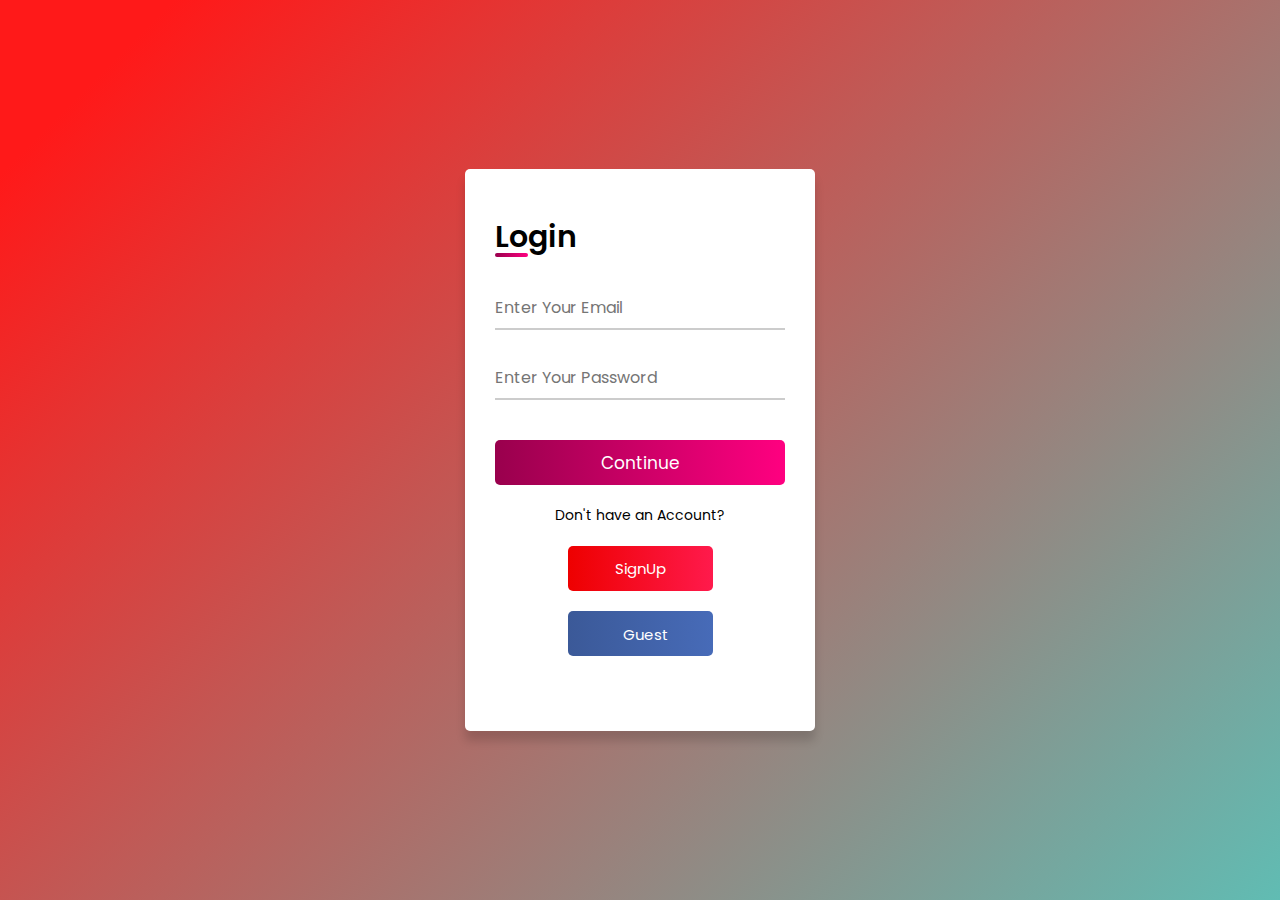
<file: responsive-website-delivery-main/index.html>
<!DOCTYPE html>

<html lang="en" dir="ltr">
  <head>
    <meta charset="UTF-8">

    <link rel="stylesheet" href="styles1.css">
    <link rel="stylesheet" href="https://cdnjs.cloudflare.com/ajax/libs/font-awesome/5.15.2/css/all.min.css"/>
     <meta name="viewport" content="width=device-width, initial-scale=1.0">
     <script src="https://apis.google.com/js/platform.js" async defer></script>
     <meta name="google-signin-client_id" content="143896939394-d3s7at1haov07a979j1hu1krbgm3s4hv.apps.googleusercontent.com">
  </head>
  <body>
    
    <div class="container">
      <form action="#">
        <div class="title">Login</div>
        <div class="input-box underline">
          <input type="text" placeholder="Enter Your Email" required>
          <div class="underline"></div>
        </div>
        <div class="input-box">
          <input type="password" placeholder="Enter Your Password" required>
          <div class="underline"></div>
        </div>
        <div class="input-box button">
          <input type="submit" name="" value="Continue">
        </div>
      </form>
        <div class="option">Don't have an Account?</div>
        <center>
        <div class="twitter">
          <a href="signup.html">SignUp</a>
        </div></center>
        <center>
        <div class="facebook">
          <a href="index_main.html"><i></i>Guest</a>
        </div>
        </center>
    </div>
    
  </body>
</html>
</file>
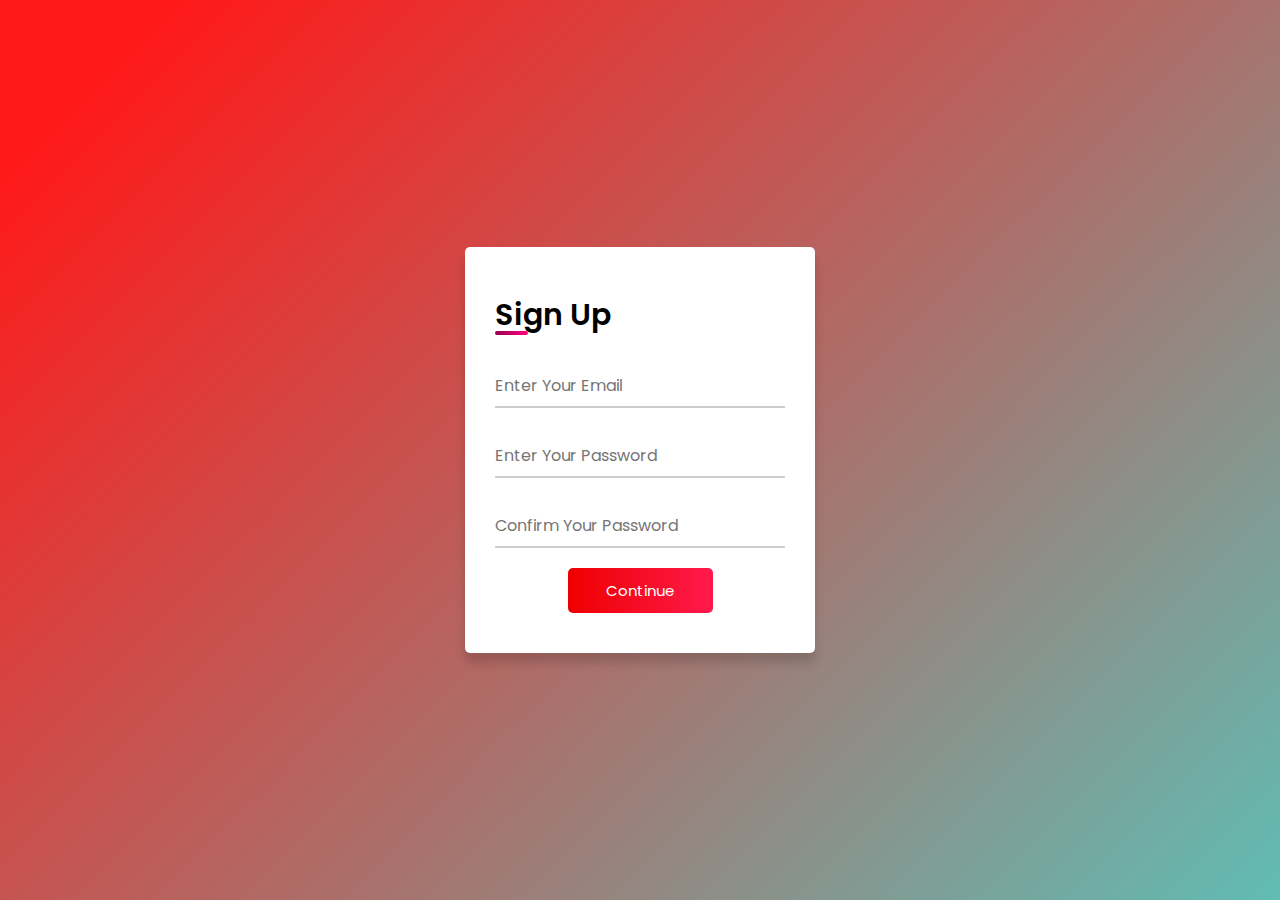
<file: responsive-website-delivery-main/signup.html>
<!DOCTYPE html>

<html lang="en" dir="ltr">
  <head>
    <meta charset="UTF-8">

    <link rel="stylesheet" href="styles1.css">
    <link rel="stylesheet" href="https://cdnjs.cloudflare.com/ajax/libs/font-awesome/5.15.2/css/all.min.css"/>
     <meta name="viewport" content="width=device-width, initial-scale=1.0">
     <script src="https://apis.google.com/js/platform.js" async defer></script>
     <meta name="google-signin-client_id" content="143896939394-d3s7at1haov07a979j1hu1krbgm3s4hv.apps.googleusercontent.com">
  </head>
  <body>
    
    <div class="container">
      <form action="#">
        <div class="title">Sign Up</div>
        <div class="input-box underline">
          <input type="text" placeholder="Enter Your Email" required>
          <div class="underline"></div>
        </div>
        <div class="input-box">
          <input type="password" placeholder="Enter Your Password" required>
          <div class="underline"></div>
        </div>
        <div class="input-box">
            <input type="password" placeholder="Confirm Your Password" required>
            <div class="underline"></div>
          </div>
          <center>
            <div class="twitter">
              <a href="index.html">Continue</a>
            </div>
            </center>
      </form>
        
    </div>
    
  </body>
</html>
</file>
<file: responsive-website-delivery-main/styles1.css>
@import url('https://fonts.googleapis.com/css2?family=Poppins:wght@200;300;400;500;600;700&display=swap');

*{
  margin: 0;
  padding: 0;
  box-sizing: border-box;
  font-family: 'Poppins',sans-serif;
}
html, body{
  display: grid;
  height: 100vh;
  width: 100%;
    place-items: center;
    margin: auto;
    font-family: -apple-system, BlinkMacSystemFont, sans-serif;
    overflow: auto;
    background: linear-gradient(315deg, rgba(101,0,94,1) 3%, rgba(60,132,206,1) 38%, rgba(48,238,226,1) 68%, rgba(255,25,25,1) 98%);
    animation: gradient 7s ease infinite;
    background-size: 400% 400%;
    background-attachment: fixed;
}
  
::selection{
  background: #ff80bf;

}
.container{
  background: #fff;
  max-width: 350px;
  width: 100%;
  padding: 25px 30px;
  border-radius: 5px;
  box-shadow: 0 10px 10px rgba(0, 0, 0, 0.15);
}
.container form .title{
  font-size: 30px;
  font-weight: 600;
  margin: 20px 0 10px 0;
  position: relative;
}
.container form .title:before{
  content: '';
  position: absolute;
  height: 4px;
  width: 33px;
  left: 0px;
  bottom: 3px;
  border-radius: 5px;
  background: linear-gradient(to right, #99004d 0%, #ff0080 100%);
}
.container form .input-box{
  width: 100%;
  height: 45px;
  margin-top: 25px;
  position: relative;
}
.container form .input-box input{
  width: 100%;
  height: 100%;
  outline: none;
  font-size: 16px;
  border: none;
}
.container form .underline::before{
  content: '';
  position: absolute;
  height: 2px;
  width: 100%;
  background: #ccc;
  left: 0;
  bottom: 0;
}
.container form .underline::after{
  content: '';
  position: absolute;
  height: 2px;
  width: 100%;
  background: linear-gradient(to right, #99004d 0%, #ff0080 100%);
  left: 0;
  bottom: 0;
  transform: scaleX(0);
  transform-origin: left;
  transition: all 0.3s ease;
}
.container form .input-box input:focus ~ .underline::after,
.container form .input-box input:valid ~ .underline::after{
  transform: scaleX(1);
  transform-origin: left;
}
.container form .button{
  margin: 40px 0 20px 0;
}
.container .input-box input[type="submit"]{
  background: linear-gradient(to right, #99004d 0%, #ff0080 100%);
  font-size: 17px;
  color: #fff;
  border-radius: 5px;
  cursor: pointer;
  transition: all 0.3s ease;
}
.container .input-box input[type="submit"]:hover{
  letter-spacing: 1px;
  background: linear-gradient(to left, #99004d 0%, #ff0080 100%);
}
.container .option{
  font-size: 14px;
  text-align: center;
}
.container .facebook a,
.container .twitter a{
  
  display: block;
  height: 45px;
  width: 50%;
  font-size: 15px;
  text-decoration: none;
  
  line-height: 45px;
  color: #fff;
  border-radius: 5px;
  transition: all 0.3s ease;
}

.container .facebook i,
.container .twitter i{
  padding-right: 12px;
  font-size: 20px;
}
.container .twitter a{
  background: linear-gradient(to right,  #ee0000 0%, #ff1a4c 100%);
  margin: 20px 0 15px 0;
}
.container .twitter a:hover{
  background: linear-gradient(to left,  #ee0000 0%,#ff1a4c  100%);
  margin: 20px 0 15px 0;
}
.container .facebook a{
  background: linear-gradient( to right,  #3b5998 0%, #476bb8 100%);
  margin: 20px 0 50px 0;
}
.container .facebook a:hover{
  background: linear-gradient( to left,  #3b5998 0%, #476bb8 100%);
  margin: 20px 0 50px 0;
}


@keyframes gradient {
    0% {
        background-position: 0% 0%;
    }
    50% {
        background-position: 100% 100%;
    }
    100% {
        background-position: 0% 0%;
    }
}
</file>
